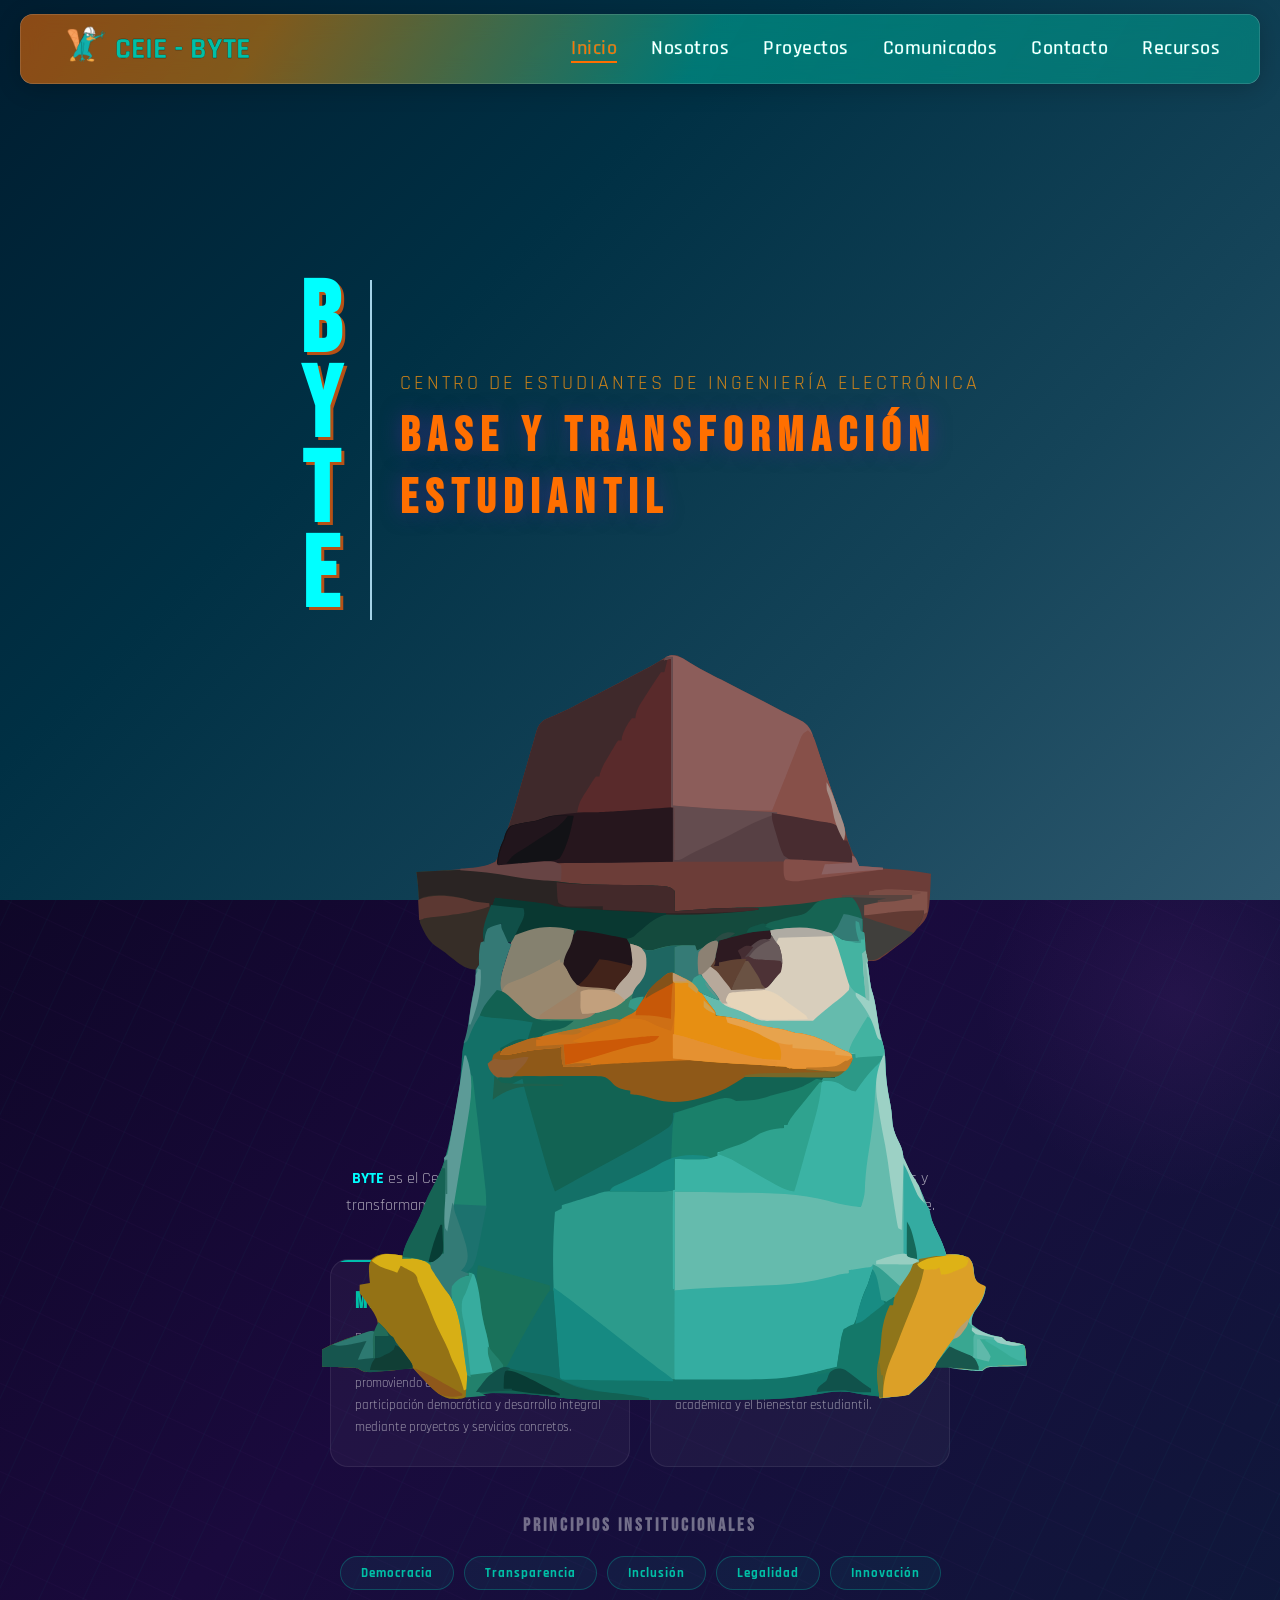
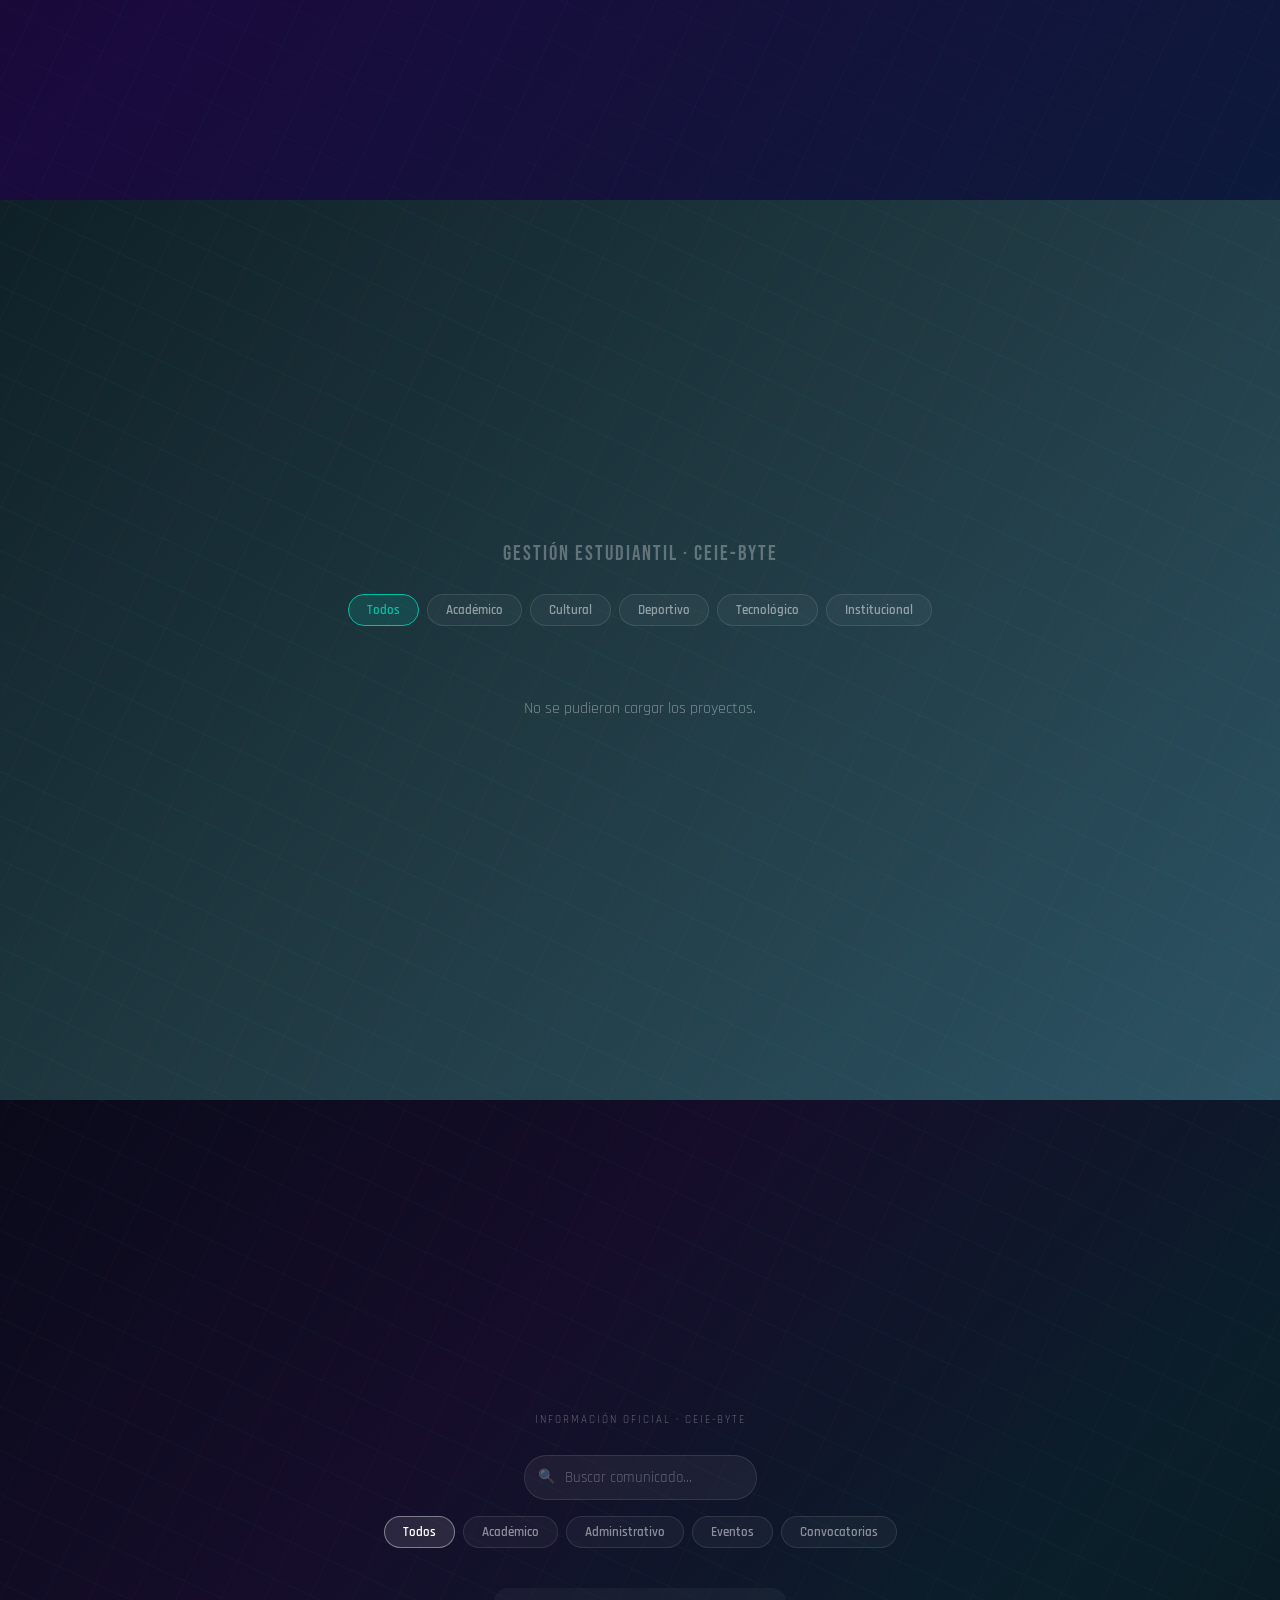
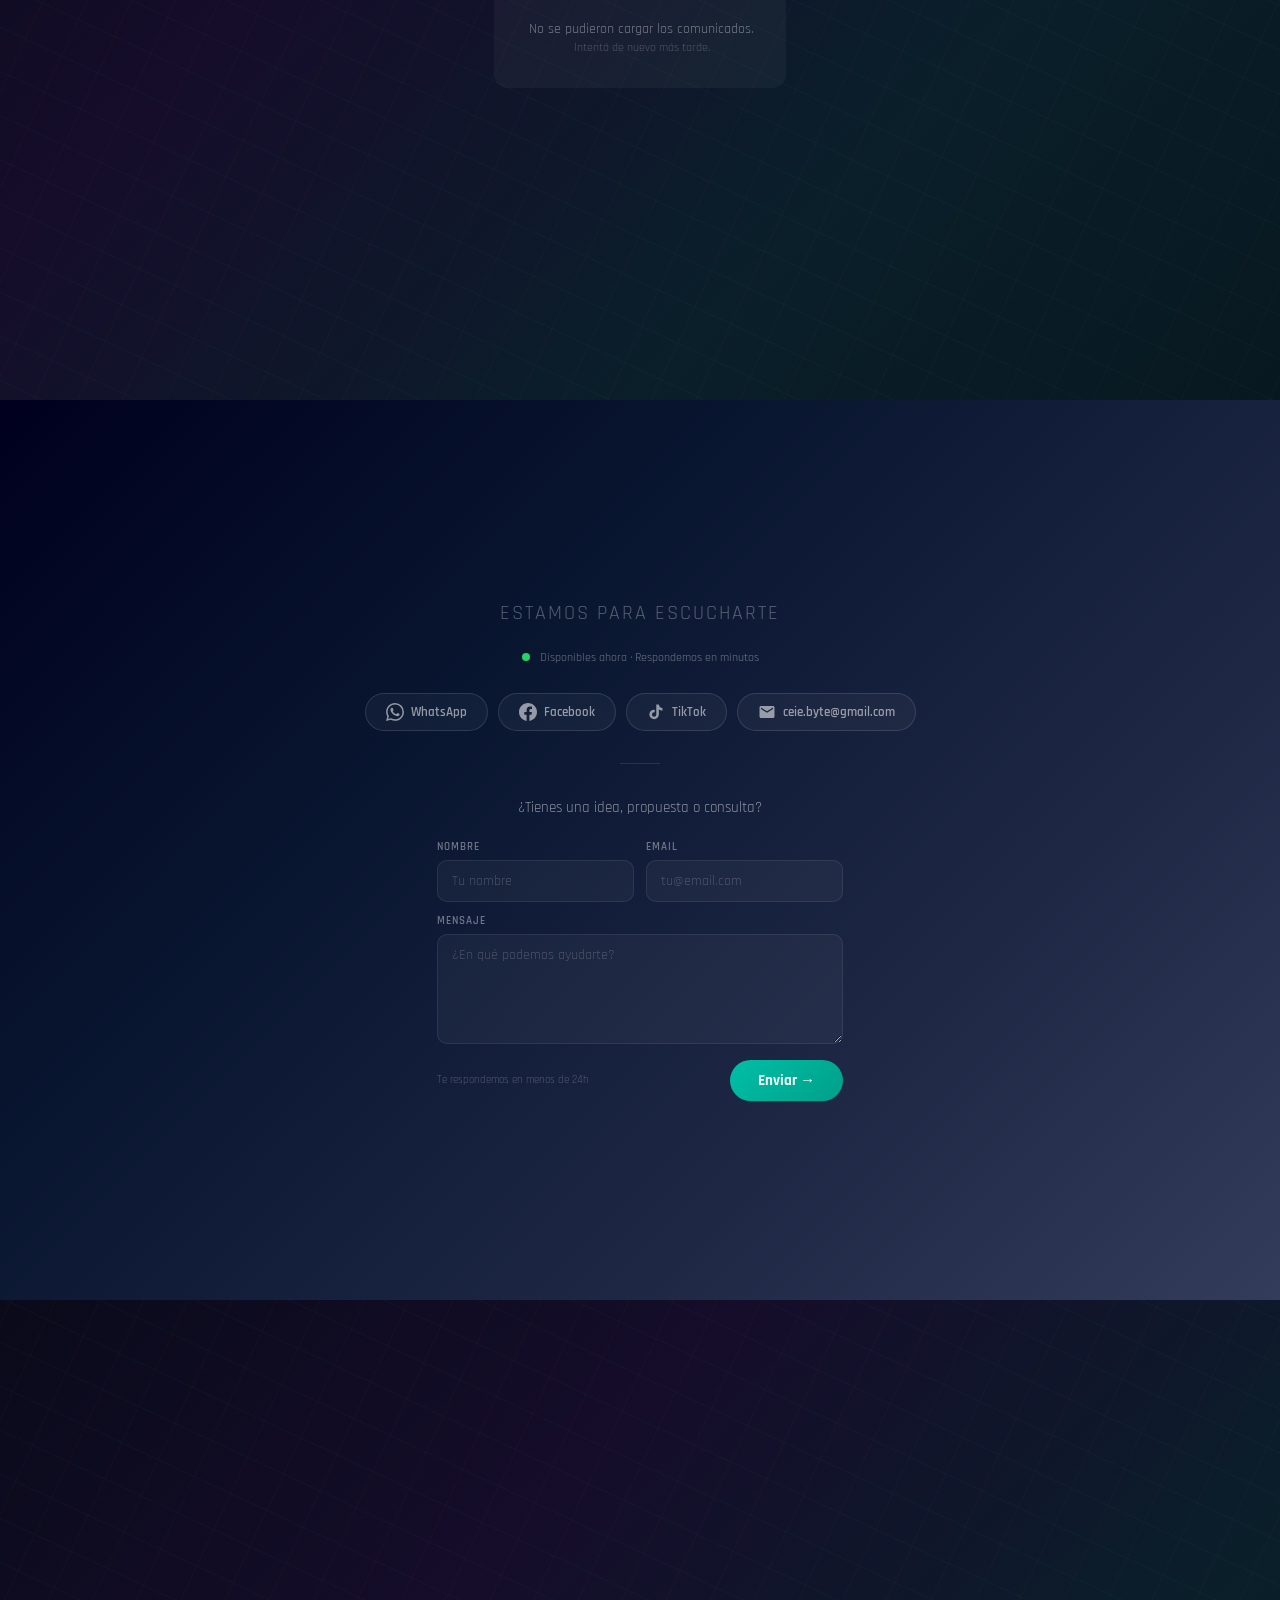
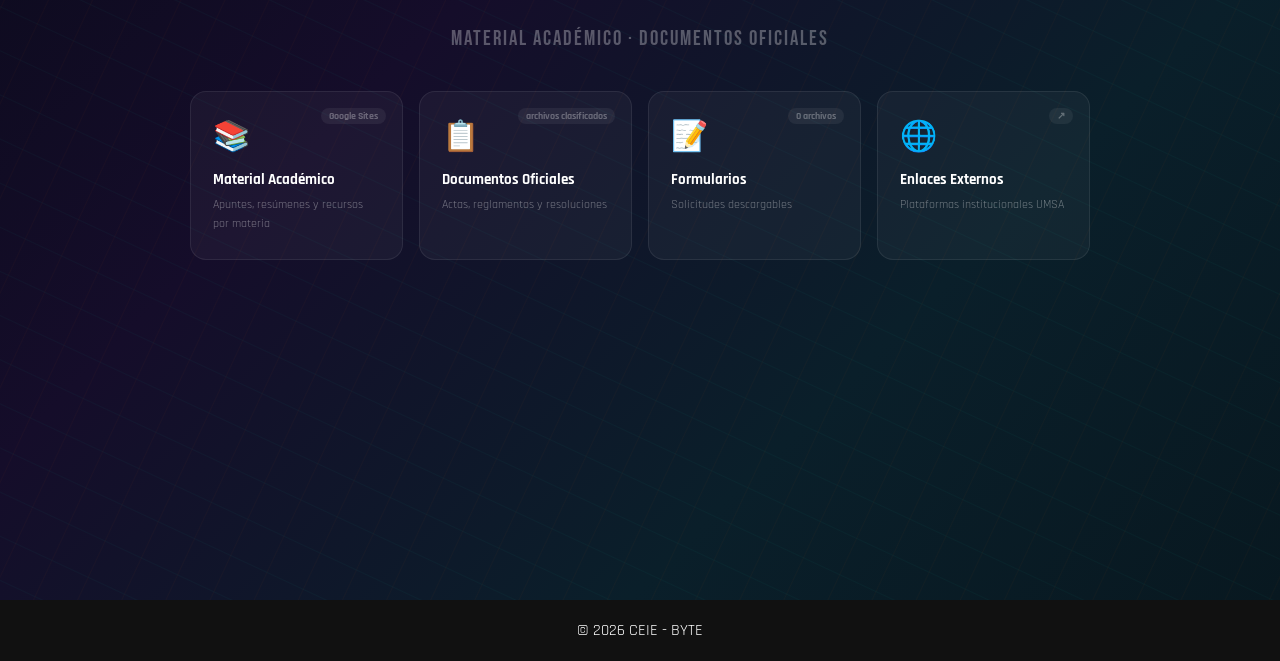
<file: index.html>
<!DOCTYPE html>
<html lang="es">
<head>
  <meta charset="UTF-8">
  <title>CEIE - BYTE</title>
  <meta name="viewport" content="width=device-width, initial-scale=1.0, user-scalable=yes">

  <!-- Favicon -->
  <link rel="icon" href="img/ESCUDO_BYTE.png" type="image/png">
  <link rel="apple-touch-icon" href="img/alerta.png">

  <!-- SEO -->
  <meta name="description" content="CEIE-BYTE — Centro de Estudiantes de Ingeniería Electrónica. Representamos, articulamos y transformamos la experiencia universitaria.">
  <meta name="theme-color" content="#00bfa6">

  <!-- Open Graph (WhatsApp, Facebook, LinkedIn) -->
  <meta property="og:title" content="CEIE - BYTE">
  <meta property="og:description" content="Centro de Estudiantes de Ingeniería Electrónica — Base y Transformación Estudiantil.">
  <meta property="og:image" content="https://luisrafaelo.github.io/CEIE-BYTE/img/alerta.png">
  <meta property="og:url" content="https://luisrafaelo.github.io/CEIE-BYTE/">
  <meta property="og:type" content="website">

  <!-- Twitter/X -->
  <meta name="twitter:card" content="summary">
  <meta name="twitter:title" content="CEIE - BYTE">
  <meta name="twitter:description" content="Centro de Estudiantes de Ingeniería Electrónica — Base y Transformación Estudiantil.">
  <meta name="twitter:image" content="https://luisrafaelo.github.io/CEIE-BYTE/img/alerta.png">

  <!-- Google Fonts -->
  <link href="https://fonts.googleapis.com/css2?family=Orbitron:wght@500;700&family=Rajdhani:wght@400;500;600;700&family=Poiret+One&family=Cinzel:wght@400;700;900&family=Cormorant:wght@400;700&family=Bebas+Neue&display=swap" rel="stylesheet">
  <link rel="stylesheet" href="styles.css">

  <script>
    if (history.scrollRestoration) {
      history.scrollRestoration = "manual";
    }
  </script>
</head>

<body>
<header>
  <div class="logo">
    <div class="logo-img">
      <img src="img/alerta.png" alt="Logo CEIE-BYTE">
    </div>
    CEIE - BYTE
  </div>

  <button class="ham-btn" id="hamBtn" aria-label="Menú">☰</button>

  <nav id="mainNav">
    <a href="#inicio">Inicio</a>
    <a href="#nosotros">Nosotros</a>
    <a href="#proyectos">Proyectos</a>
    <a href="#comunicados">Comunicados</a>
    <a href="#contacto">Contacto</a>
    <a href="#recursos">Recursos</a>
  </nav>
</header>

<div id="avisoBar" class="aviso-bar" style="display:none;">
  <span class="aviso-icon">⚡</span>
  <span class="aviso-mensaje" id="avisoMensaje"></span>
  <a class="aviso-link" id="avisoLink" href="#" target="_blank" rel="noopener">Ver más →</a>
  <button class="aviso-close" onclick="cerrarAviso()">✕</button>
</div>

<section id="inicio" class="hero">
  <div class="hero-layout">

    <div class="byte-vertical">
      <span>B</span>
      <span>Y</span>
      <span>T</span>
      <span>E</span>
    </div>

    <div class="hero-content">
      <p class="hero-sub">Centro de Estudiantes de Ingeniería Electrónica</p>
      <h1>BASE Y TRANSFORMACIÓN</h1>
      <h1>ESTUDIANTIL</h1>

    </div>

  </div>
</section>

<section id="nosotros" class="section nosotros-section">

  <p class="nosotros-intro">
    <strong>BYTE</strong> es el Centro de Estudiantes de Ingeniería Electrónica.
    Representamos, articulamos y transformamos la experiencia universitaria
    con liderazgo, innovación y gestión transparente.
  </p>

  <div class="mv-container">

    <div class="mv-card">
      <h3>Misión</h3>
      <p>
        Defender y representar los intereses académicos e institucionales del
        estudiantado, promoviendo excelencia formativa, participación democrática
        y desarrollo integral mediante proyectos y servicios concretos.
      </p>
    </div>

    <div class="mv-card">
      <h3>Visión</h3>
      <p>
        Ser una organización estudiantil referente por su liderazgo,
        innovación y capacidad de incidencia en la mejora continua
        de la calidad académica y el bienestar estudiantil.
      </p>
    </div>

  </div>

  <h3 class="valores-title">PRINCIPIOS INSTITUCIONALES</h3>

  <div class="valores-grid">
    <div class="valor-item">Democracia</div>
    <div class="valor-item">Transparencia</div>
    <div class="valor-item">Inclusión</div>
    <div class="valor-item">Legalidad</div>
    <div class="valor-item">Innovación</div>
  </div>

</section>

<section id="proyectos" class="section proyectos">
  <p class="sec-sub">Gestión estudiantil · CEIE-BYTE</p>

  <!-- Filtros -->
  <div class="proy-filtros" id="proyFiltros">
    <button class="proy-filtro on" data-f="todos">Todos</button>
    <button class="proy-filtro" data-f="academico">Académico</button>
    <button class="proy-filtro" data-f="cultural">Cultural</button>
    <button class="proy-filtro" data-f="deportivo">Deportivo</button>
    <button class="proy-filtro" data-f="tecnologico">Tecnológico</button>
    <button class="proy-filtro" data-f="institucional">Institucional</button>
  </div>

  <!-- Contenedor SPA -->
  <div id="proyectosContainer"></div>

</section>

<section id="comunicados" class="section comunicados">
  <p class="sec-sub">Información oficial · CEIE-BYTE</p>

  <!-- Buscador -->
  <div class="buscador-wrap">
    <span class="search-icon">🔍</span>
    <input class="buscador" id="buscador" placeholder="Buscar comunicado...">
  </div>

  <!-- Filtros -->
  <div class="filtros">
    <button class="filtro-btn on" data-f="todos">Todos</button>
    <button class="filtro-btn" data-f="academico">Académico</button>
    <button class="filtro-btn" data-f="administrativo">Administrativo</button>
    <button class="filtro-btn" data-f="eventos">Eventos</button>
    <button class="filtro-btn" data-f="convocatorias">Convocatorias</button>
  </div>

  <div class="contador" id="contador"></div>
  <div class="cards-lista" id="lista"></div>

    <!-- Más cards con data-tag="academico|administrativo|eventos|convocatorias" -->

  </div>
  <div class="empty" id="empty">No se encontraron comunicados 🔍</div>
</section>

<section id="contacto" class="section contacto">
  <p class="sec-sub">Estamos para escucharte</p>

  <!-- Estado disponible (se actualiza con JS) -->
  <div class="estado">
    <div class="estado-dot" id="estadoDot"></div>
    <span class="estado-txt" id="estadoTxt"></span>
  </div>

  <!-- Redes sociales -->
<div class="redes">

  <div class="whatsapp-wrap">
  <button class="red-btn whatsapp" onclick="toggleWhatsapp()">
    <svg width="18" height="18" viewBox="0 0 24 24" fill="currentColor"><path d="M17.472 14.382c-.297-.149-1.758-.867-2.03-.967-.273-.099-.471-.148-.67.15-.197.297-.767.966-.94 1.164-.173.199-.347.223-.644.075-.297-.15-1.255-.463-2.39-1.475-.883-.788-1.48-1.761-1.653-2.059-.173-.297-.018-.458.13-.606.134-.133.298-.347.446-.52.149-.174.198-.298.298-.497.099-.198.05-.371-.025-.52-.075-.149-.669-1.612-.916-2.207-.242-.579-.487-.5-.669-.51-.173-.008-.371-.01-.57-.01-.198 0-.52.074-.792.372-.272.297-1.04 1.016-1.04 2.479 0 1.462 1.065 2.875 1.213 3.074.149.198 2.096 3.2 5.077 4.487.709.306 1.262.489 1.694.625.712.227 1.36.195 1.871.118.571-.085 1.758-.719 2.006-1.413.248-.694.248-1.289.173-1.413-.074-.124-.272-.198-.57-.347m-5.421 7.403h-.004a9.87 9.87 0 01-5.031-1.378l-.361-.214-3.741.982.998-3.648-.235-.374a9.86 9.86 0 01-1.51-5.26c.001-5.45 4.436-9.884 9.888-9.884 2.64 0 5.122 1.03 6.988 2.898a9.825 9.825 0 012.893 6.994c-.003 5.45-4.437 9.884-9.885 9.884m8.413-18.297A11.815 11.815 0 0012.05 0C5.495 0 .16 5.335.157 11.892c0 2.096.547 4.142 1.588 5.945L.057 24l6.305-1.654a11.882 11.882 0 005.683 1.448h.005c6.554 0 11.89-5.335 11.893-11.893a11.821 11.821 0 00-3.48-8.413z"/></svg>
    WhatsApp
  </button>

  <div class="whatsapp-dropdown" id="whatsappDropdown">

<div class="wa-item has-sub">
  <span>Secretaría Ejecutiva <span class="wa-arrow">›</span></span>
  <div class="wa-submenu">
    <a href="https://wa.me/59173075865?text=Hola CEIE-BYTE!" target="_blank" rel="noopener noreferrer">Hasan</a>
    <a href="https://wa.me/59163269231?text=Hola CEIE-BYTE!" target="_blank" rel="noopener noreferrer">Alejandro</a>
  </div>
</div>

<div class="wa-item has-sub">
  <span>Consejo Facultativo <span class="wa-arrow">›</span></span>
  <div class="wa-submenu">
    <a href="https://wa.me/59173723058?text=Hola CEIE-BYTE!" target="_blank" rel="noopener noreferrer">Carla</a>
    <a href="https://wa.me/59179521088?text=Hola CEIE-BYTE!" target="_blank" rel="noopener noreferrer">Rafael</a>
  </div>
</div>

<div class="wa-item has-sub">
  <span>Consejo de Carrera <span class="wa-arrow">›</span></span>
  <div class="wa-submenu">
    <a href="https://wa.me/59174046149?text=Hola CEIE-BYTE!" target="_blank" rel="noopener noreferrer">Mariela</a>
    <a href="https://wa.me/59169810652?text=Hola CEIE-BYTE!" target="_blank" rel="noopener noreferrer">Itamar</a>
  </div>
</div>

  </div>
</div>
<a class="red-btn facebook" href="https://www.facebook.com/profile.php?id=61583890154308" target="_blank" rel="noopener noreferrer">
  <svg width="18" height="18" viewBox="0 0 24 24" fill="currentColor">
    <path d="M24 12.073c0-6.627-5.373-12-12-12s-12 5.373-12 12c0 5.99 4.388 10.954 10.125 11.854v-8.385H7.078v-3.47h3.047V9.43c0-3.007 1.792-4.669 4.533-4.669 1.312 0 2.686.235 2.686.235v2.953H15.83c-1.491 0-1.956.925-1.956 1.874v2.25h3.328l-.532 3.47h-2.796v8.385C19.612 23.027 24 18.062 24 12.073z"/>
  </svg>
  Facebook
</a>
<a class="red-btn tiktok" href="https://www.tiktok.com/@byte_etn" target="_blank" rel="noopener noreferrer">
  <svg width="18" height="18" viewBox="0 0 24 24" fill="currentColor">
    <path d="M19.59 6.69a4.83 4.83 0 01-3.77-4.25V2h-3.45v13.67a2.89 2.89 0 01-2.88 2.5 2.89 2.89 0 01-2.89-2.89 2.89 2.89 0 012.89-2.89c.28 0 .54.04.79.1V9.01a6.33 6.33 0 00-.79-.05 6.34 6.34 0 00-6.34 6.34 6.34 6.34 0 006.34 6.34 6.34 6.34 0 006.33-6.34V8.69a8.18 8.18 0 004.78 1.52V6.76a4.85 4.85 0 01-1.01-.07z"/>
  </svg>
  TikTok
</a>
  <a class="red-btn email" href="https://mail.google.com/mail/u/4/#inbox">
    <svg width="18" height="18" viewBox="0 0 24 24" fill="currentColor"><path d="M20 4H4c-1.1 0-2 .9-2 2v12c0 1.1.9 2 2 2h16c1.1 0 2-.9 2-2V6c0-1.1-.9-2-2-2zm0 4l-8 5-8-5V6l8 5 8-5v2z"/></svg>
    ceie.byte@gmail.com
  </a>
</div>
  <div class="divider"></div>

  <!-- Formulario -->
  <div class="form-wrap">
    <div id="formArea">
      <p class="form-intro">¿Tienes una idea, propuesta o consulta?<br></p>
      <div class="form-row">
        <div class="form-group">
          <label class="form-label">Nombre</label>
          <input class="form-input" placeholder="Tu nombre" id="fNombre">
        </div>
        <div class="form-group">
          <label class="form-label">Email</label>
          <input class="form-input" type="email" placeholder="tu@email.com" id="fEmail">
        </div>
      </div>
      <div class="form-group">
        <label class="form-label">Mensaje</label>
        <textarea class="form-textarea" placeholder="¿En qué podemos ayudarte?" id="fMensaje"></textarea>
      </div>
      <div class="form-footer">
        <span class="form-note">Te respondemos en menos de 24h</span>
        <button class="submit-btn" onclick="enviar()">Enviar →</button>
      </div>
    </div>
    <div class="form-success" id="formSuccess">
      <div class="check">✅</div>
      <p>¡Mensaje enviado! Te respondemos pronto.</p>
    </div>
  </div>
</section>

<section id="recursos" class="section recursos">
  <p class="sec-sub">Material académico · Documentos oficiales</p>

  <div class="recursos-grid">

    <a class="rec-card material" href="https://sites.google.com/view/byte-etn/inicio/" target="_blank" rel="noopener noreferrer">
      <span class="rec-count">Google Sites</span>
      <span class="rec-icon">📚</span>
      <div class="rec-name">Material Académico</div>
      <div class="rec-desc">Apuntes, resúmenes y recursos por materia</div>
    </a>

    <a class="rec-card documentos" href="https://drive.google.com/drive/folders/1Kfk3_6axCxlPfTsl-pSoNhYMB1xC2EA7?usp=drive_link" target="_blank" rel="noopener noreferrer">
      <span class="rec-count">archivos clasificados</span>
      <span class="rec-icon">📋</span>
      <div class="rec-name">Documentos Oficiales</div>
      <div class="rec-desc">Actas, reglamentos y resoluciones</div>
    </a>

    <a class="rec-card formularios" href="https://drive.google.com/drive/folders/1kMTaYw1Mpd1wBgQm6Kt2LmTQEwRUV32j?usp=sharing" target="_blank" rel="noopener noreferrer">
      <span class="rec-count">0 archivos</span>
      <span class="rec-icon">📝</span>
      <div class="rec-name">Formularios</div>
      <div class="rec-desc">Solicitudes descargables</div>
    </a>

<div class="rec-card externo" id="cardExterno" onclick="toggleExterno()">
  <span class="rec-count" id="externoArrow">↗</span>
  <span class="rec-icon">🌐</span>
  <div class="rec-name">Enlaces Externos</div>
  <div class="rec-desc">Plataformas institucionales UMSA</div>
</div>
  </div>
  <!-- Dropdown — va justo después de la card, fuera del grid -->
<div class="externo-dropdown" id="externoDropdown">
  <div class="externo-grupo">
    <div class="externo-grupo-title">🏛 Institucional</div>
    <a href="https://www.umsa.bo" target="_blank" rel="noopener noreferrer">
      <span>Portal UMSA</span><span class="ext-arrow">↗</span>
    </a>
    <a href="https://miing.umsa.edu.bo/" target="_blank" rel="noopener noreferrer">
      <span>Facultad de Ingeniería</span><span class="ext-arrow">↗</span>
    </a>
  </div>

  <div class="externo-grupo">
    <div class="externo-grupo-title">📊 Académico</div>
    <a href="https://siiga.umsa.edu.bo/academico/" target="_blank" rel="noopener noreferrer">
      <span>SIIGA NOTAS — Ver notas</span><span class="ext-arrow">↗</span>
    </a>
    <a href="https://inscripciones.umsa.edu.bo/" target="_blank" rel="noopener noreferrer">
      <span>SIIGA INSCRIPCIONES — Inscripción</span><span class="ext-arrow">↗</span>
    </a>
    <a href="https://matriculacion.umsa.bo/matriculacion/authentication/login" target="_blank" rel="noopener noreferrer">
      <span>Matriculación UMSA</span><span class="ext-arrow">↗</span>
    </a>
  </div>

</div>
</section>

<footer>
    <p>© 2026 CEIE - BYTE</p>
</footer>

<div class="perry-peek" id="perry">
      <img src="img/peripol.svg" alt="Perry">
    </div>
    <div id="perryBurbuja" class="perry-burbuja"></div>
    <div id="modalOverlay"></div>

    <script src="script.js"></script>
    <script src="comunicados.js"></script>
    <script src="proyectos.js"></script>
    <script src="perry.js"></script>
</body>
</html>
</file>
<file: styles.css>
/* ========== 0. RESET Y VARIABLES GLOBALES ---- */
* {
    margin: 0;
    padding: 0;
    box-sizing: border-box;
}
:root {
    --turquesa: #00bfa6;
    --naranja: #ff6f00;
    --oscuro: #222;
    --claro: #f5f7fa;
}
  /* Botón hamburguesa */
.ham-btn {
  display: none;
  background: none;
  border: none;
  color: white;
  font-size: 22px;
  cursor: pointer;
  padding: 4px;
}
/* ========== 1. CONFIGURACIÓN BASE (HTML, BODY) ---- */
html {
  scroll-snap-type: y mandatory;
  scroll-behavior: smooth;
}

body {
    font-family: 'Rajdhani', sans-serif;
    scroll-behavior: smooth;
    background-color: var(--claro);
    color: var(--oscuro);
}

/* ========== 2. TIPOGRAFÍA ---- */
h1, h2, h3 {
    font-weight: 700;
    letter-spacing: 1px;
}

p {
    font-weight: 400;
}

/* ========== 3. HEADER (MENÚ FIJO) ---- */
header {
  position: fixed;
  top: 14px;
  left: 20px;
  right: 20px;
  width: auto;
  height: 70px;
  border-radius: 13px;
  background: linear-gradient(
    120deg,
    rgba(255,111,0,0.55) 0%,
    rgba(255,143,0,0.50) 20%,
    rgba(0,191,166,0.50) 55%,
    rgba(0,158,142,0.55) 100%
  );
  backdrop-filter: blur(12px);
  -webkit-backdrop-filter: blur(12px);
  display: flex;
  justify-content: space-between;
  align-items: center;
  padding: 0 40px;
  box-shadow: 0 4px 24px rgba(0,0,0,0.2),
    inset 0 0 0 0.5px rgba(255,255,255,0.25);
  z-index: 1000;
  transition: background 0.9s ease, backdrop-filter 0.9s ease, box-shadow 0.9s ease;
}

header.scrolled {
  background: transparent;
  backdrop-filter: none;
  -webkit-backdrop-filter: none;
  box-shadow: none;
}

/* ========== 4. ANIMACIONES ---- */
/*#region*/
@keyframes fadeIn {
  from { opacity: 0; }
  to   { opacity: 1; }
}
@keyframes slideFromRight {
  from { opacity: 0; transform: translateX(30px); }
  to   { opacity: 1; transform: translateX(0); }
}
@keyframes pulseGlow {
    0% {
        text-shadow: 0 0 0px var(--naranja);
    }
    50% {
        text-shadow: 0 0 15px var(--naranja);
    }
    100% {
        text-shadow: 0 0 0px var(--naranja);
    }
}
@keyframes floatLogo {
    0%   { transform: translateY(0); }
    50%  { transform: translateY(-4px); }
    100% { transform: translateY(0); }
}
@keyframes logoSlide {
    0% {
        transform: translateX(-60px);
        opacity: 0;
    }
    100% {
        transform: translateX(0);
        opacity: 1;
    }
}

/*#endregion*/
/*TODO: ========== 5. LOGO ---- */
.logo {
    animation: fadeIn 0.6s ease 0.2s both, pulseGlow 2s ease-in-out 0.8s infinite; 
    display: flex;
    align-items: center;
    gap: 5px;
    font-weight: 800;
    font-size: 30px;
    color: var(--turquesa);
    -webkit-text-stroke: 0.3px rgba(0,0,0,0.6);
}

.logo img {
    width: 50px;
    height: 50px;
    object-fit: contain;
    animation: logoSlide 1s ease-out forwards;
    opacity: 1;
}
.logo-img {
    animation: floatLogo 3s ease-in-out infinite 1s;
}

/* ========== 6. NAVEGACIÓN (MENÚ LINKS) ---- */
nav a {
    animation: slideFromRight 0.4s ease both;
    display: inline-block;
    margin-left: 30px;
    text-decoration: none;
    color: white;
    font-weight: 600;
    font-size: 20px;  
    letter-spacing: 0.5px;
    transition: transform 0.3s ease, color 0.3s ease;
    -webkit-text-stroke: 0.25px var(--turquesa);
}
nav a:nth-child(1) { animation-delay: 0.5s; }
nav a:nth-child(2) { animation-delay: 0.6s; }
nav a:nth-child(3) { animation-delay: 0.7s; }
nav a:nth-child(4) { animation-delay: 0.8s; }
nav a:nth-child(5) { animation-delay: 0.9s; }
nav a:nth-child(6) { animation-delay: 1.0s; }
nav a::after {
  content: "";
  display: block;
  height: 2px;
  width: 0;
  background: var(--naranja);
  transition: width 0.3s ease;
}
nav a:hover {
    color: var(--naranja);
    transform: scale(1.2) translateY(-3px);
}

nav a:hover::after {
    width: 100%;
}

nav a.active {
    color: var(--naranja);
}

nav a.active::after {
    width: 100%;
}

/* ========== 7. PERRY PEEK (MASCOTA FLOTANTE) ---- */
.perry-peek {
  position: fixed;
  bottom: -500px;   /* ← ajusta para mostrar solo el sombrero */
  right: 250px;    /* ← ajusta posición horizontal */
  height: 750px;    /* ← controla el tamaño con height */
  width: auto;      /* ← deja que el ancho se calcule solo */
  z-index: 100;
  cursor: grab;  
  transition: height 0.3s ease, bottom 0.3s ease, opacity 0.5s ease;

}
.perry-peek:active {
  cursor: grabbing;
}
.perry-peek img {
  height: 100%;
  width: auto;
  display: block;
}

@keyframes perryPeek {
  from { bottom: -1200px; }
  to   { bottom: -500px; }
}
/* ── PERRY BURBUJA ── */
.perry-burbuja {
  position: fixed;
  background: linear-gradient(135deg, rgba(0,191,166,0.15), rgba(255,111,0,0.1));
  backdrop-filter: blur(12px);
  -webkit-backdrop-filter: blur(12px);
  border: 1px solid rgba(0,191,166,0.4);
  color: #fff;
  padding: 14px 18px;
  border-radius: 18px 18px 4px 18px;
  font-family: 'Rajdhani', sans-serif;
  font-size: 15px;
  font-weight: 700;
  max-width: 240px;
  box-shadow: 0 4px 24px rgba(0,191,166,0.2),
              inset 0 0 0 0.5px rgba(255,255,255,0.1);
  opacity: 0;
  transform: scale(0.8) translateY(10px);
  transition: opacity 0.3s ease, transform 0.3s ease;
  pointer-events: none;
  z-index: 99;
  line-height: 1.5;
}
.perry-burbuja.visible {
  opacity: 1;
  transform: scale(1) translateY(0);
  pointer-events: auto;
}
.perry-burbuja a {
  color: var(--turquesa);
  text-decoration: none;
  display: block;
}
.perry-burbuja a:hover {
  color: #00ffff;
  text-decoration: underline;
}
.perry-burbuja::after {
  content: "";
  position: absolute;
  bottom: -8px;
  right: 16px;
  width: 0;
  height: 0;
  border-left: 8px solid transparent;
  border-right: 0px solid transparent;
  border-top: 8px solid rgba(0,191,166,0.4);
}
@media (max-width: 768px) {
  .perry-burbuja {
    bottom: 120px;
    right: 10px;
    max-width: 180px;
    font-size: 13px;
  }
}
/* ── AVISO BAR ── */
.aviso-bar {
  position: fixed;
  top: 94px;
  right: 20px;
  z-index: 999;
  background: linear-gradient(
    120deg,
    rgba(255,111,0,0.2) 0%,
    rgba(0,191,166,0.2) 100%
  );
  backdrop-filter: blur(12px);
  -webkit-backdrop-filter: blur(12px);
  border: 1px solid rgba(0,191,166,0.3);
  border-radius: 10px;
  padding: 10px 18px;
  display: flex;
  align-items: center;
  gap: 10px;
  font-family: 'Rajdhani', sans-serif;
  font-size: 14px;
  font-weight: 600;
  color: rgba(255,255,255,0.85);
  box-shadow: 0 4px 20px rgba(0,0,0,0.2);
  animation: slideDown 0.4s ease forwards;
  max-width: calc(100vw - 40px);
  width: fit-content;
  transition: all 0.4s ease;
}
.aviso-bar.minimized {
  padding: 8px 12px;
  border-radius: 30px;
  gap: 6px;
}
.aviso-bar.minimized .aviso-mensaje,
.aviso-bar.minimized .aviso-link,
.aviso-bar.minimized .aviso-close {
  display: none;
}
.aviso-bar.minimized .aviso-icon {
  font-size: 18px;
  cursor: pointer;
}
@keyframes slideDown {
  from { opacity: 0; transform: translateX(-20px); }
  to   { opacity: 1; transform: translateX(0); }
}
.aviso-icon {
  font-size: 16px;
  flex-shrink: 0;
}
.aviso-mensaje {
  white-space: nowrap;
  overflow: hidden;
  text-overflow: ellipsis;
  white-space: nowrap;
}
.aviso-link {
  color: var(--turquesa);
  text-decoration: none;
  font-weight: 700;
  white-space: nowrap;
  flex-shrink: 0;
  transition: color 0.2s;
}
.aviso-link:hover { color: #00ffff; }
.aviso-close {
  background: none;
  border: none;
  color: rgba(255,255,255,0.4);
  font-size: 14px;
  cursor: pointer;
  padding: 0 4px;
  flex-shrink: 0;
  transition: color 0.2s;
}
.aviso-close:hover { color: #fff; }

@media (max-width: 768px) {
  .aviso-bar {
    top: 76px;
    left: 10px;
    font-size: 13px;
    padding: 8px 12px;
  }
}
/* ========== 8. HERO (PANTALLA DE INICIO) ---- */
.hero {
  scroll-snap-align: start;
  min-height: 100vh;
  background: linear-gradient(
    135deg,
    #001d30 0%,
    #003044 35%,
    #154459 70%,
    #2e596f 100%
  );   
  display: flex;
  text-align: left;
  align-items: center;
  justify-content: center;
}

.hero-layout {
  display: flex;
  align-items: center;
  gap: 28px;
}

/* ========== 8.1 BYTE VERTICAL ---- */
.byte-vertical {
  display: flex;
  flex-direction: column;
  align-items: center;
  gap: 0px;
  padding-right: 30px;
  border-right: 2px solid rgb(165, 210, 231);
}
.byte-vertical span {
  font-family: 'Bebas Neue', sans-serif;
  font-size: 100px;
  font-weight: 900;
  line-height: 0.85;
  color: #00ffff;
  text-shadow: 3px 3px 0px rgba(235, 91, 8, 0.774);
  animation: glowPulse 2s ease-in-out infinite;
  transition: transform 0.3s ease;
}
.byte-vertical span:nth-child(2) { animation-delay: 0.2s; }
.byte-vertical span:nth-child(3) { animation-delay: 0.4s; }
.byte-vertical span:nth-child(4) { animation-delay: 0.6s; }
.byte-vertical span:hover {
  transform: scale(1.1);
  color: #ff6f00;
}

/* ========== 8.2 TEXTOS DEL HERO ---- */
.hero h1 {
  font-family: 'Bebas Neue', sans-serif;
  font-size: 48px;
  letter-spacing: 8px;
  color: #ff6f00;
  text-shadow: 0 0 20px rgba(81,40,153,0.5);
  margin: 5px 0;
}

.hero-sub {
  font-size: 20px;
  letter-spacing: 3px;
  text-transform: uppercase;
  color: rgba(255,255,255,0.4);
  margin-bottom: 12px;
}
.hero p {
  color: rgba(255, 150, 13, 0.781);
  text-shadow: none;
  text-align: left;
  margin-top: 2px;
}

/** ========== 9. SECCIONES GENERALES (NOSOTROS, PROYECTOS, ETC) ---- */
.section {
  scroll-snap-align: start;
  min-height: 100vh;
  display: flex;
  flex-direction: column;
  justify-content: center;
  align-items: center;
}
/* ============================= */
/* NOSOTROS SECTION */
/* ============================= */

.nosotros-section {
  background: linear-gradient(135deg, #0f0728 0%, #1a0a3d 40%, #0d1a3a 100%);
  color: white;
  position: relative;
  overflow: hidden;
  padding-top: 55px;
}
.nosotros-section::before {
  content: "";
  position: absolute; width: 200%; height: 200%;
  background-image:
    linear-gradient(rgba(138,57,176,0.04) 1px, transparent 1px),
    linear-gradient(90deg, rgba(0,191,166,0.04) 1px, transparent 1px);
  background-size: 40px 40px;
  transform: rotate(25deg);
  top: -50%; left: -50%;
  pointer-events: none;
}
/* Orbs de luz */
.nosotros-section::after {
  content: "";
  position: absolute;
  width: 400px; height: 400px;
  background: radial-gradient(circle, rgba(138,57,176,0.12) 0%, transparent 70%);
  top: -100px; right: -100px;
  pointer-events: none;
  border-radius: 50%;
}
.nosotros-intro {
  max-width: 640px;
  margin: 0 auto 40px;
  font-size: 16px; line-height: 1.7;
  color: rgba(255,255,255,0.6);
  text-align: center;
  position: relative; z-index: 1;
}
.nosotros-intro strong { color: #00ffff; }
.mv-container {
  display: flex; gap: 20px;
  justify-content: center;
  flex-wrap: wrap;
  margin-bottom: 48px;
  position: relative; z-index: 1;
}

.mv-card {
  background: rgba(255,255,255,0.04);
  border: 1px solid rgba(255,255,255,0.08);
  border-radius: 18px; padding: 28px 24px;
  width: 300px; position: relative;
  overflow: hidden;
  transition: all 0.3s ease;
}
.mv-card::before {
  content: ""; position: absolute;
  top: 0; left: 0; right: 0; height: 2px;
}
.mv-card:nth-child(1)::before { background: linear-gradient(90deg, var(--turquesa), #00a8ff); }
.mv-card:nth-child(2)::before { background: linear-gradient(90deg, var(--naranja), #ff0080); }
.mv-card:hover { transform: translateY(-6px); border-color: rgba(255,255,255,0.15); }
.mv-card:nth-child(1):hover { box-shadow: 0 12px 40px rgba(0,191,166,0.15); }
.mv-card:nth-child(2):hover { box-shadow: 0 12px 40px rgba(255,111,0,0.15); }
.mv-card h3 {
  font-family: 'Bebas Neue', sans-serif;
  font-size: 22px; letter-spacing: 2px;
  margin-bottom: 12px;
}
.mv-card:nth-child(1) h3 { color: var(--turquesa); }
.mv-card:nth-child(2) h3 { color: var(--naranja); }
.mv-card p { font-size: 13px; color: rgba(255,255,255,0.55); line-height: 1.7; }
.valores-title {
  font-family: 'Bebas Neue', sans-serif;
  font-size: 18px; letter-spacing: 3px;
  color: rgba(255,255,255,0.4);
  text-align: center; margin-bottom: 20px;
  position: relative; z-index: 1;
}
.valores-grid {
  display: flex; flex-wrap: wrap;
  justify-content: center; gap: 10px;
  position: relative; z-index: 1;
}
.valor-item {
  padding: 8px 20px; border-radius: 30px;
  font-size: 13px; font-weight: 700;
  letter-spacing: 1px;
  border: 1px solid rgba(0,191,166,0.3);
  color: var(--turquesa);
  background: rgba(0,191,166,0.07);
  transition: all 0.3s ease;
}
.valor-item:hover {
  background: rgba(0,191,166,0.15);
  border-color: var(--turquesa);
  box-shadow: 0 0 16px rgba(0,191,166,0.3);
  transform: translateY(-3px);
  color: #00ffff;
}

/* =========================
   SECCIÓN PROYECTOS 
========================= */
.proyectos {
    position: relative;
    background: linear-gradient(135deg, #0f2027, #203a43, #2c5364);
    color: white;
    overflow: hidden;
}

/* Líneas tecnológicas sutiles */
.proyectos::before {
  content: "";
  position: absolute;
  width: 200%; height: 200%;
  background-image:
    linear-gradient(rgba(0,255,200,0.04) 1px, transparent 1px),
    linear-gradient(90deg, rgba(255,111,0,0.04) 1px, transparent 1px);
  background-size: 40px 40px;
  transform: rotate(25deg);
  top: -50%; left: -50%;
  pointer-events: none;
}
/* Subtítulo */
.proyectos-sub {
    margin-bottom: 50px;
    opacity: 0.8;
}
/* Cards lado a lado, centradas */
.proyectos-cards {
  display: flex;
  justify-content: center;  /* ← centra las cards */
  gap: 24px;
  flex-wrap: wrap;
  margin-bottom: 32px;
}
.proyecto-card {
  background: rgba(255,255,255,0.05);
  backdrop-filter: blur(8px);
  padding: 28px;
  width: 300px;    /* ← ancho de cada card */
  border-radius: 18px;
  border: 1px solid rgba(0,255,200,0.15);
  transition: transform 0.4s ease, box-shadow 0.4s ease;
}
.proyecto-card:hover {
  transform: translateY(-8px);
  box-shadow: 0 0 25px rgba(0,255,200,0.3);
}
.proyecto-card.dinamico {
  transition: opacity 0.25s ease, transform 0.25s ease,
    box-shadow 0.4s ease;
}
/* Estado */
.status {
    display: inline-block;
    margin: 10px 0 15px 0;
    padding: 5px 12px;
    font-size: 13px;
    border-radius: 20px;
    font-weight: 600;
}

.status-active {
    background: rgba(0, 255, 13, 0.15);
    color: var(--naranja);
    box-shadow: 0 0 10px rgba(0, 255, 0, 0.295);
}
.status-soon {
  background: rgba(150,150,150,0.15);
  color: #9e9e9e;
  box-shadow: 0 0 10px rgba(150,150,150,0.2);
}
/* Barra de progreso */
.progress {
    background: rgba(255,255,255,0.1);
    height: 8px;
    border-radius: 10px;
    margin: 15px 0;
    overflow: hidden;
}

.progress-bar {
    height: 100%;
    background: linear-gradient(90deg, var(--naranja), var(--turquesa));
    border-radius: 10px;
    transition: width 1s ease;
}

/* Botón */
.proyecto-card button {
    background: var(--turquesa);
    border: none;
    padding: 10px 20px;
    border-radius: 25px;
    font-weight: 600;
    cursor: pointer;
    transition: 0.3s ease;
}

.proyecto-card button:hover {
    background: var(--naranja);
    transform: scale(1.05);
}
.proyectos-container {
    max-width: 900px;
    margin: 0 auto;
    display: flex;
    flex-direction: column;
    gap: 32px;
}

.proyectos-tabs {
  display: flex;
  justify-content: center;  /* ← centra los tabs */
  gap: 12px;
  flex-wrap: wrap;
}
.mini-card {
  padding: 10px 22px;
  background: rgba(255,255,255,0.05);
  border-radius: 30px;  /* ← forma pill */
  cursor: pointer;
  font-weight: 600;
  color: rgba(255,255,255,0.6);
  border: 1px solid rgba(255,255,255,0.1);
  transition: all 0.3s ease;
  white-space: nowrap;
}
.mini-card:hover {
  color: #fff;
  border-color: var(--turquesa);
  box-shadow: 0 0 12px rgba(0,191,166,0.3);
  transform: translateY(-3px);
}
.mini-card.active {
  background: rgba(0,191,166,0.15);
  color: var(--turquesa);
  border-color: var(--turquesa);
  box-shadow: 0 0 18px rgba(0,191,166,0.5);
}

/* ========== 10. TARJETAS DE PROYECTOS ---- */
.cards {
    display: flex;
    justify-content: center;
    gap: 30px;
    margin-top: 40px;
    flex-wrap: wrap;
}

.card {
    background: white;
    padding: 30px;
    width: 280px;
    border-radius: 15px;
    box-shadow: 0 8px 20px rgba(0,0,0,0.05);
    transition: 0.3s;
}

.card:hover {
    transform: translateY(-10px);
}
/* ── PROYECTOS SPA ── */
.proyectos .sec-sub {
  font-family: 'Bebas Neue', sans-serif;
  font-size: 21px;
  letter-spacing: 2px;
  color: rgba(255,255,255,0.3);
  text-align: center;
  margin-bottom: 28px;
}

/* Filtros */
.proy-filtros {
  display: flex;
  justify-content: center;
  gap: 8px;
  flex-wrap: wrap;
  margin-bottom: 32px;
}
.proy-filtro {
  padding: 7px 18px;
  border-radius: 20px;
  border: 1px solid rgba(255,255,255,0.1);
  background: rgba(255,255,255,0.04);
  color: rgba(255,255,255,0.5);
  font-family: 'Rajdhani', sans-serif;
  font-size: 13px;
  font-weight: 600;
  cursor: pointer;
  transition: all 0.3s;
}
.proy-filtro:hover {
  color: #fff;
  border-color: rgba(255,255,255,0.3);
}
.proy-filtro.on {
  background: rgba(0,191,166,0.15);
  border-color: var(--turquesa);
  color: var(--turquesa);
}

/* Grid */
.projects-grid {
  display: grid;
  grid-template-columns: repeat(auto-fit, minmax(280px, 1fr));
  gap: 24px;
  max-width: 960px;
  margin: 0 auto;
  padding: 0 20px;
  width: 100%;
}

/* Card */
.proy-card {
  background: rgba(255,255,255,0.04);
  border: 1px solid rgba(255,255,255,0.08);
  border-radius: 18px;
  overflow: hidden;
  cursor: pointer;
  transition: transform 0.3s ease, box-shadow 0.3s ease, border-color 0.3s ease;
  opacity: 0;
}
.proy-card:hover {
  transform: translateY(-8px);
  box-shadow: 0 16px 40px rgba(0,0,0,0.3);
  border-color: rgba(0,191,166,0.3);
}

/* Imagen */
.proy-img {
  width: 100%;
  height: 180px;
  background-size: cover;
  background-position: center 50%;
  background-color: rgba(255,255,255,0.04);
  overflow: hidden;
  transition: background-position 0.3s ease;
  cursor: grab;
  touch-action: pan-x;
}
.proy-img:active { cursor: grabbing; }

.proy-card:hover .proy-img {
  background-position: center top;
}
.proy-img-placeholder {
  display: flex;
  align-items: center;
  justify-content: center;
  background: linear-gradient(135deg, rgba(0,191,166,0.15), rgba(255,111,0,0.1));
}
.proy-img-placeholder span {
  font-family: 'Bebas Neue', sans-serif;
  font-size: 64px;
  color: rgba(255,255,255,0.15);
}

/* Body */
.proy-card-body {
  padding: 20px;
  display: flex;
  flex-direction: column;
  gap: 10px;
}
.proy-card-top {
  display: flex;
  align-items: center;
  gap: 8px;
  flex-wrap: wrap;
}
.proy-titulo {
  font-family: 'Bebas Neue', sans-serif;
  font-size: 22px;
  letter-spacing: 1px;
  color: #fff;
  line-height: 1.2;
}
.proy-desc {
  font-size: 13px;
  color: rgba(255,255,255,0.5);
  line-height: 1.6;
}
.proy-categoria {
  font-size: 11px;
  color: rgba(255,255,255,0.3);
  text-transform: uppercase;
  letter-spacing: 1px;
}
.proy-fecha {
  font-size: 11px;
  color: rgba(255,255,255,0.3);
  margin-left: auto;
}

/* Badges de estado */
.proy-badge {
  font-size: 11px;
  font-weight: 700;
  padding: 3px 10px;
  border-radius: 20px;
  letter-spacing: 0.5px;
}
.estado-activo {
  background: rgba(0,200,80,0.15);
  color: #00c850;
  border: 1px solid rgba(0,200,80,0.3);
}
.estado-ejecucion {
  background: rgba(255,200,0,0.15);
  color: #ffc800;
  border: 1px solid rgba(255,200,0,0.3);
}
.estado-finalizado {
  background: rgba(150,150,150,0.15);
  color: #999;
  border: 1px solid rgba(150,150,150,0.3);
}

/* Progreso */
.proy-progress-wrap {
  display: flex;
  align-items: center;
  gap: 10px;
}
.proy-progress-bar {
  flex: 1;
  height: 6px;
  background: rgba(255,255,255,0.08);
  border-radius: 10px;
  overflow: hidden;
}
.proy-progress-fill {
  height: 100%;
  background: linear-gradient(90deg, var(--naranja), var(--turquesa));
  border-radius: 10px;
  transition: width 1s ease;
}
.proy-progress-num {
  font-size: 12px;
  font-weight: 700;
  color: rgba(255,255,255,0.4);
  min-width: 32px;
  text-align: right;
}

/* Botón */
.proy-btn {
  background: transparent;
  border: 1px solid rgba(0,191,166,0.3);
  color: var(--turquesa);
  padding: 9px 20px;
  border-radius: 25px;
  font-family: 'Rajdhani', sans-serif;
  font-size: 13px;
  font-weight: 700;
  cursor: pointer;
  transition: all 0.3s;
  align-self: flex-start;
  margin-top: 4px;
}
.proy-btn:hover {
  background: rgba(0,191,166,0.15);
  border-color: var(--turquesa);
  transform: translateX(4px);
}

/* Vista detalle */
.proy-detalle {
  max-width: 700px;
  margin: 0 auto;
  padding: 0 20px;
}
.proy-volver {
  display: block;
  width: 100%;
  margin-top: 20px;
  padding: 14px 20px;
  border-radius: 12px;
  border: 1px solid rgba(0,191,166,0.4);
  background: rgba(0,191,166,0.1);
  color: var(--turquesa);
  font-family: 'Rajdhani', sans-serif;
  font-size: 15px;
  font-weight: 700;
  cursor: pointer;
  transition: all 0.3s;
  text-align: center;
  letter-spacing: 1px;
}
.proy-volver:hover {
  background: rgba(0,191,166,0.2);
  border-color: var(--turquesa);
  box-shadow: 0 0 20px rgba(0,191,166,0.2);
}

.proy-detalle-img {
  width: 100%;
  height: 260px;
  background-size: cover;
  background-position: center;
  border-radius: 16px;
  margin-bottom: 28px;
}
.proy-detalle-titulo {
  font-family: 'Bebas Neue', sans-serif;
  font-size: 38px;
  letter-spacing: 2px;
  color: #fff;
  line-height: 1.1;
  margin-bottom: 8px;
}
.proy-detalle-contenido {
  font-size: 15px;
  color: rgba(255,255,255,0.6);
  line-height: 1.9;
  margin-top: 16px;
}
.proy-detalle-body {
  background: rgba(255,255,255,0.03);
  border: 1px solid rgba(255,255,255,0.07);
  border-radius: 18px;
  padding: 28px;
}

/* Spinner */
.proy-spinner {
  width: 36px;
  height: 36px;
  border: 3px solid rgba(255,255,255,0.1);
  border-top-color: var(--turquesa);
  border-radius: 50%;
  animation: spin 0.8s linear infinite;
  margin: 0 auto;
}
@keyframes spin {
  to { transform: rotate(360deg); }
}

/* Fade in */
@keyframes fadeInUp {
  from { opacity: 0; transform: translateY(16px); }
  to   { opacity: 1; transform: translateY(0); }
}
.fade-in {
  animation: fadeInUp 0.4s ease forwards;
}
.proy-card.fade-in {
  animation: fadeInUp 0.4s ease forwards;
}

/* Skeleton */
.proy-card.skeleton { pointer-events: none; }
.skel-img {
  background: linear-gradient(90deg,
    rgba(255,255,255,0.04) 25%,
    rgba(255,255,255,0.08) 50%,
    rgba(255,255,255,0.04) 75%
  );
  background-size: 200% 100%;
  animation: shimmer 1.4s infinite;
}

/* Responsive */
@media (max-width: 768px) {
  .projects-grid {
    grid-template-columns: 1fr;
    padding: 0 16px;
  }
  .proy-detalle-titulo { font-size: 28px; }
  .proy-detalle-img    { height: 180px; }
  .proy-detalle-body   { padding: 20px 16px; }
}
/* ── CARRUSEL ── */
.carrusel {
  position: relative;
  width: 100%;
  height: 280px;
  border-radius: 16px;
  overflow: hidden;
  margin-bottom: 24px;
}
.carrusel-track {
  display: flex;
  height: 100%;
  transition: transform 0.5s ease;
}
.carrusel-slide {
  min-width: 100%;
  height: 100%;
  background-size: contain;
  background-position: center;
  background-repeat: no-repeat;
  flex-shrink: 0;
  background-color: rgba(0,0,0,0.3);
}
.carrusel-btn {
  position: absolute;
  top: 50%;
  transform: translateY(-50%);
  background: rgba(0,0,0,0.4);
  border: none;
  color: #fff;
  font-size: 28px;
  width: 44px;
  height: 44px;
  border-radius: 50%;
  cursor: pointer;
  transition: background 0.2s;
  display: flex;
  align-items: center;
  justify-content: center;
  z-index: 10;
}
.carrusel-btn:hover { background: rgba(0,0,0,0.7); }
.carrusel-prev { left: 12px; }
.carrusel-next { right: 12px; }
.carrusel-dots {
  position: absolute;
  bottom: 12px;
  left: 50%;
  transform: translateX(-50%);
  display: flex;
  gap: 6px;
}
.carrusel-dot {
  width: 8px;
  height: 8px;
  border-radius: 50%;
  background: rgba(255,255,255,0.4);
  cursor: pointer;
  transition: all 0.3s;
}
.carrusel-dot.active {
  background: #fff;
  transform: scale(1.3);
}

@media (max-width: 768px) {
  .carrusel { height: 200px; }
}
/* ── SECCIÓN COMUNICADOS ── */
.comunicados {
  background: linear-gradient(135deg,#0a0a1a 0%,#150d2a 35%,#0a1f2a 70%,#081820 100%);
  color: white;
  position: relative;
  overflow: hidden;
}
.comunicados::before {
  content: "";
  position: absolute;
  width: 200%; height: 200%;
  background-image:
    linear-gradient(rgba(0,255,200,0.03) 1px, transparent 1px),
    linear-gradient(90deg, rgba(255,111,0,0.03) 1px, transparent 1px);
  background-size: 40px 40px;
  transform: rotate(25deg);
  top: -50%; left: -50%;
  pointer-events: none;
}

/* Subtítulo sección */
.comunicados .sec-sub {
  font-size: 11px;
  letter-spacing: 2px;
  text-transform: uppercase;
  color: rgba(255,255,255,0.35);
  text-align: center;
  margin-bottom: 28px;
}

/* ── Buscador ── */
.buscador-wrap {
  position: relative;
  max-width: 600px;
  margin: 0 auto 16px;
}
.search-icon {
  position: absolute;
  left: 14px;
  top: 50%;
  transform: translateY(-50%);
  opacity: 0.4;
  font-size: 14px;
  pointer-events: none;
}
.buscador {
  width: 100%;
  padding: 12px 18px 12px 40px;
  background: rgba(255,255,255,0.05);
  border: 1px solid rgba(255,255,255,0.1);
  border-radius: 30px;
  color: #fff;
  font-family: 'Rajdhani', sans-serif;
  font-size: 15px;
  outline: none;
  transition: border-color 0.3s, box-shadow 0.3s;
}
.buscador::placeholder { color: rgba(255,255,255,0.3); }
.buscador:focus {
  border-color: var(--turquesa);
  box-shadow: 0 0 14px rgba(0,191,166,0.2);
}

/* ── Filtros ── */
.filtros {
  display: flex;
  justify-content: center;
  gap: 8px;
  flex-wrap: wrap;
  margin-bottom: 20px;
}
.filtro-btn {
  padding: 7px 18px;
  border-radius: 20px;
  border: 1px solid rgba(255,255,255,0.1);
  background: rgba(255,255,255,0.04);
  color: rgba(255,255,255,0.5);
  font-family: 'Rajdhani', sans-serif;
  font-size: 13px;
  font-weight: 600;
  cursor: pointer;
  transition: all 0.3s;
}
.filtro-btn:hover { color: #fff; border-color: rgba(255,255,255,0.3); }
.filtro-btn[data-f="todos"].on           { background: rgba(255,255,255,0.1); border-color: rgba(255,255,255,0.4); color: #fff; }
.filtro-btn[data-f="academico"].on       { background: rgba(0,191,166,0.15);  border-color: var(--turquesa); color: var(--turquesa); }
.filtro-btn[data-f="administrativo"].on  { background: rgba(255,111,0,0.15);  border-color: var(--naranja);   color: var(--naranja); }
.filtro-btn[data-f="eventos"].on         { background: rgba(138,57,176,0.15); border-color: #8a39b0;         color: #c47de8; }
.filtro-btn[data-f="convocatorias"].on   { background: rgba(255,200,0,0.12); border-color: #ffc800;         color: #ffc800; }

/* ── Contador ── */
.contador {
  text-align: center;
  font-size: 12px;
  color: rgba(255,255,255,0.3);
  margin-bottom: 20px;
}

/* ── Cards lista ── */
.cards-lista {
  max-width: 700px;
  margin: 0 auto;
  display: flex;
  flex-direction: column;
  gap: 12px;
}
.com-card {
  background: rgba(255,255,255,0.04);
  border-radius: 14px;
  border-left: 3px solid transparent;
  padding: 18px 22px;
  display: flex;
  flex-direction: column;
  gap: 8px;
  cursor: pointer;
  transition: all 0.3s ease;
}
.com-card:hover {
  background: rgba(255,255,255,0.07);
  transform: translateX(4px);
}
.com-card.fijada { background: rgba(255,255,255,0.07); }

/* Borde izquierdo por etiqueta */
.com-card[data-tag="academico"]      { border-left-color: var(--turquesa); }
.com-card[data-tag="administrativo"] { border-left-color: var(--naranja); }
.com-card[data-tag="eventos"]        { border-left-color: #8a39b0; }
.com-card[data-tag="convocatorias"]  { border-left-color: #ffc800; }

.card-top {
  display: flex;
  align-items: center;
  gap: 8px;
  flex-wrap: wrap;
}
.card-fecha { margin-left: auto; font-size: 11px; color: rgba(255,255,255,0.3); }
.card-title   { font-size: 16px; font-weight: 700; color: #fff; line-height: 1.3; }
.card-preview { font-size: 13px; color: rgba(255,255,255,0.45); line-height: 1.5; }

.tag-badge {
  font-size: 10px; font-weight: 700;
  padding: 3px 10px; border-radius: 20px;
  letter-spacing: 0.5px; text-transform: uppercase;
}
.tag-academico      { background: rgba(0,191,166,0.15);  color: var(--turquesa); }
.tag-administrativo { background: rgba(255,111,0,0.15);  color: var(--naranja); }
.tag-eventos        { background: rgba(138,57,176,0.15); color: #c47de8; }
.tag-convocatorias  { background: rgba(255,200,0,0.12); color: #ffc800; }

.badge-nuevo {
  font-size: 10px; font-weight: 700;
  padding: 3px 10px; border-radius: 20px;
  background: rgba(0,191,166,0.2);
  color: var(--turquesa);
  border: 1px solid rgba(0,191,166,0.4);
  animation: pulseBadge 2s ease-in-out infinite;
}
@keyframes pulseBadge {
  0%,100% { opacity: 1; }
  50%     { opacity: 0.5; }
}

.card-footer {
  display: flex;
  align-items: center;
  gap: 12px;
  margin-top: 4px;
}
.pdf-btn {
  display: inline-flex; align-items: center; gap: 5px;
  font-size: 12px; font-weight: 600;
  color: rgba(255,255,255,0.5);
  padding: 5px 14px; border-radius: 20px;
  border: 1px solid rgba(255,255,255,0.1);
  background: rgba(255,255,255,0.03);
  text-decoration: none;
  transition: all 0.3s;
  font-family: 'Rajdhani', sans-serif;
}
.pdf-btn:hover {
  color: #fff;
  border-color: rgba(255,255,255,0.3);
  background: rgba(255,255,255,0.07);
}
.ver-mas {
  margin-left: auto;
  font-size: 12px;
  color: rgba(255,255,255,0.25);
  transition: color 0.3s;
}
.com-card:hover .ver-mas { color: var(--turquesa); }

.empty {
  display: none;
  text-align: center;
  padding: 40px;
  color: rgba(255,255,255,0.25);
  font-size: 14px;
}
.skeleton { pointer-events: none; }

.skel-line {
  height: 12px;
  border-radius: 6px;
  background: linear-gradient(90deg,
    rgba(255,255,255,0.05) 25%,
    rgba(255,255,255,0.1)  50%,
    rgba(255,255,255,0.05) 75%
  );
  background-size: 200% 100%;
  animation: shimmer 1.4s infinite;
  margin-bottom: 10px;
}
.skel-short  { width: 30%; }
.skel-full   { width: 100%; height: 16px; }
.skel-medium { width: 70%; }

@keyframes shimmer {
  0%   { background-position: 200% 0; }
  100% { background-position: -200% 0; }
}
/* ── MODAL ── */
#modalOverlay {
  display: none;
  position: fixed;
  inset: 0;
  background: rgba(0,0,0,0.7);
  backdrop-filter: blur(6px);
  z-index: 2000;
  align-items: center;
  justify-content: center;
  padding: 20px;
}
#modalOverlay.open {
  display: flex;
}
.modal-box {
  background: linear-gradient(135deg, #0f0728, #1a0a3d);
  border: 1px solid rgba(255,255,255,0.1);
  border-radius: 20px;
  padding: 32px;
  max-width: 580px;
  width: 100%;
  max-height: 80vh;
  overflow-y: auto;
  position: relative;
}
.modal-header {
  display: flex;
  justify-content: space-between;
  align-items: flex-start;
  margin-bottom: 16px;
}
.modal-close {
  background: rgba(255,255,255,0.08);
  border: 1px solid rgba(255,255,255,0.1);
  color: rgba(255,255,255,0.6);
  width: 32px;
  height: 32px;
  border-radius: 50%;
  cursor: pointer;
  font-size: 14px;
  transition: all 0.2s;
  flex-shrink: 0;
}
.modal-close:hover {
  background: rgba(255,255,255,0.15);
  color: #fff;
}
.modal-titulo {
  font-family: 'Bebas Neue', sans-serif;
  font-size: 28px;
  letter-spacing: 2px;
  color: #fff;
  margin-bottom: 20px;
  line-height: 1.2;
}
.modal-contenido {
  font-size: 15px;
  color: rgba(255,255,255,0.65);
  line-height: 1.8;
}
@media (max-width: 768px) {
  .modal-box {
    padding: 24px 18px;
    max-height: 85vh;
  }
  .modal-titulo { font-size: 22px; }
}
/* ── CONTACTO ── */
.contacto {
  background: linear-gradient(135deg,#00001e 0%,#091630 35%,#1e2845 70%,#333c5a 100%);
  color: white;
  position: relative;
  overflow: hidden;
}

.contacto .sec-sub {
  font-size: 20px;
  letter-spacing: 2px;
  text-transform: uppercase;
  color: rgba(255,255,255,0.3);
  text-align: center;
  margin-bottom: 24px;
}
.estado {
  display: flex;
  align-items: center;
  justify-content: center;
  gap: 10px;
  margin-bottom: 28px;
}
.estado-dot {
  width: 8px; height: 8px;
  border-radius: 50%;
  background: #25d366;
  animation: pulseEstado 2s ease-in-out infinite;
}
@keyframes pulseEstado {
  0%,100% { opacity:1; transform:scale(1); }
  50%     { opacity:.6; transform:scale(1.3); }
}
.estado-txt { font-size: 12px; color: rgba(255,255,255,0.4); }
.redes {
  display: flex;
  justify-content: center;
  gap: 10px;
  flex-wrap: wrap;
  margin-bottom: 32px;
}
.red-btn {
  display: inline-flex; align-items: center; gap: 7px;
  padding: 9px 20px; border-radius: 30px;
  border: 1px solid rgba(255,255,255,0.12);
  background: rgba(255,255,255,0.04);
  color: rgba(255,255,255,0.55);
  font-family: 'Rajdhani', sans-serif;
  font-size: 13px; font-weight: 600;
  text-decoration: none;
  transition: all 0.3s ease;
}
.red-btn:hover {
  color: #fff;
  border-color: rgba(255,255,255,0.3);
  background: rgba(255,255,255,0.08);
  transform: translateY(-3px);
}
.red-btn.whatsapp:hover  { border-color:#25d366; color:#25d366; box-shadow:0 0 14px rgba(37,211,102,0.25); }
.red-btn.tiktok:hover { border-color:#e1306c; color:#e1306c; box-shadow:0 0 14px rgba(225,48,108,0.25); }
.red-btn.facebook:hover  { border-color:#1877f2; color:#1877f2; box-shadow:0 0 14px rgba(24,119,242,0.25); }
.red-btn.email:hover     { border-color:var(--turquesa); color:var(--turquesa); box-shadow:0 0 14px rgba(0,191,166,0.25); }
.whatsapp-wrap {
  position: relative;
  display: inline-block;
}
.whatsapp-dropdown {
  position: absolute;
  top: 110%;
  left: 0;
  background: rgba(10,5,25,0.97);
  backdrop-filter: blur(16px);
  border: 0.5px solid rgba(37,211,102,0.3);
  border-radius: 12px;
  overflow: visible;
  max-height: 0;
  opacity: 0;
  pointer-events: none;
  transition: max-height 0.3s ease, opacity 0.3s ease;
  min-width: 210px;
  z-index: 100;
}
.whatsapp-dropdown.open {
  max-height: 300px;
  opacity: 1;
  pointer-events: auto;
}

/* Item con submenú */
.wa-item {
  position: relative;
  padding: 12px 18px;
  font-family: 'Rajdhani', sans-serif;
  font-size: 14px; font-weight: 600;
  color: rgba(255,255,255,0.7);
  border-bottom: 0.5px solid rgba(255,255,255,0.05);
  cursor: pointer;
  transition: all 0.2s;
  display: flex;
  justify-content: space-between;
  align-items: center;
}
.wa-item:last-child { border-bottom: none; }
.wa-item:hover {
  background: rgba(37,211,102,0.1);
  color: #25d366;
}
.wa-arrow { font-size: 14px; opacity: 0.5; }

/* Submenú */
.wa-submenu {
  display: none;
  padding-left: 12px;
  border-left: 2px solid rgba(37,211,102,0.2);
  margin: 4px 0 4px 12px;
}
.wa-item.open .wa-submenu {
  display: block;
}
.wa-item:hover .wa-submenu {
  opacity: 1;
  pointer-events: auto;
  transform: translateX(4px);
}
.wa-submenu a {
  display: block;
  padding: 11px 16px;
  font-family: 'Rajdhani', sans-serif;
  font-size: 13px; font-weight: 600;
  color: rgba(255,255,255,0.65);
  text-decoration: none;
  border-bottom: 0.5px solid rgba(255,255,255,0.05);
  transition: all 0.2s;
}
.wa-submenu a:last-child { border-bottom: none; }
.wa-submenu a:hover {
  background: rgba(37,211,102,0.1);
  color: #25d366;
  padding-left: 20px;
}
.divider { width:40px; height:1px; background:rgba(255,255,255,0.1); margin:0 auto 32px; }
.form-wrap  { max-width: 480px; margin: 0 auto; }
.form-row   { display:flex; gap:12px; margin-bottom:12px; }
.form-group { display:flex; flex-direction:column; gap:6px; flex:1; }
.form-label { font-size:11px; font-weight:600; letter-spacing:1px; text-transform:uppercase; color:rgba(255,255,255,0.4); }
.form-input,
.form-textarea {
  background: rgba(255,255,255,0.04);
  border: 1px solid rgba(255,255,255,0.08);
  border-radius: 10px;
  padding: 11px 14px;
  color: #fff;
  font-family: 'Rajdhani', sans-serif;
  font-size: 14px;
  outline: none;
  width: 100%;
  transition: border-color 0.3s, box-shadow 0.3s;
}
.form-input::placeholder,
.form-textarea::placeholder { color: rgba(255,255,255,0.2); }
.form-input:focus,
.form-textarea:focus { border-color:var(--turquesa); box-shadow:0 0 12px rgba(0,191,166,0.15); }
.form-textarea { resize:vertical; min-height:110px; }
.form-footer { display:flex; align-items:center; justify-content:space-between; margin-top:16px; flex-wrap:wrap; gap:10px; }
.form-note  { font-size:11px; color:rgba(255,255,255,0.25); }
.submit-btn {
  padding:11px 28px; border-radius:30px;
  background:linear-gradient(135deg, var(--turquesa), #00a08a);
  border:none; color:#fff;
  font-family:'Rajdhani',sans-serif;
  font-size:15px; font-weight:700;
  cursor:pointer; transition:all 0.3s;
}
.submit-btn:hover { transform:translateY(-2px); box-shadow:0 6px 20px rgba(0,191,166,0.3); }
.form-success {
  display:none; text-align:center; padding:28px;
  background:rgba(0,191,166,0.08);
  border-radius:14px;
  border:1px solid rgba(0,191,166,0.2);
}
.form-success .check { font-size:32px; margin-bottom:8px; }
.form-success p { color:rgba(255,255,255,0.7); }
.form-intro {
  text-align: center;
  color: rgba(255,255,255,0.5);
  font-size: 15px;
  margin-bottom: 20px;
  line-height: 1.6;
}
/* ========== 12. FOOTER Y ENLACES ---- */
footer {
    background: #111;
    color: white;
    padding: 20px;
    text-align: center;
}
/* ── SECCIÓN RECURSOS ── */
.recursos {
  background: linear-gradient(135deg, #0a0a1a 0%, #150d2a 35%, #0a1f2a 70%, #081820 100%);
  color: white;
  position: relative;
  overflow: hidden;
}
.recursos::before {
  content: "";
  position: absolute; width: 200%; height: 200%;
  background-image:
    linear-gradient(rgba(0,255,200,0.03) 1px, transparent 1px),
    linear-gradient(90deg, rgba(255,111,0,0.03) 1px, transparent 1px);
  background-size: 40px 40px;
  transform: rotate(25deg);
  top: -50%; left: -50%;
  pointer-events: none;
}

.recursos .sec-sub {
  font-family: 'Bebas Neue', sans-serif;
  font-size: 21px; letter-spacing: 2px;
  text-transform: uppercase;
  color: rgba(255,255,255,0.3);
  text-align: center; margin-bottom: 40px;
}

/* Grid */
.recursos-grid {
  display: grid;
  grid-template-columns: repeat(auto-fit, minmax(200px, 1fr));
  gap: 16px;
  max-width: 900px;
  margin: 0 auto;
  position: relative; z-index: 1;
}

/* Cards */
.rec-card {
  background: rgba(255,255,255,0.04);
  border: 1px solid rgba(255,255,255,0.08);
  border-radius: 16px;
  padding: 26px 22px;
  text-decoration: none;
  display: block;
  position: relative;
  overflow: hidden;
  transition: all 0.35s ease;
}
.rec-card::before {
  content: "";
  position: absolute; top: 0; left: 0; right: 0; height: 2px;
  opacity: 0; transition: opacity 0.3s;
}
.rec-card:hover { transform: translateY(-6px); border-color: rgba(255,255,255,0.15); }
.rec-card:hover::before { opacity: 1; }

/* Color de línea superior por categoría */
.rec-card.material::before    { background: var(--turquesa); }
.rec-card.documentos::before  { background: #8a39b0; }
.rec-card.formularios::before { background: #ffc800; }
.rec-card.externo::before     { background: #1877f2; }

/* Sombra al hover por categoría */
.rec-card.material:hover    { box-shadow: 0 12px 40px rgba(0,191,166,0.15); }
.rec-card.documentos:hover  { box-shadow: 0 12px 40px rgba(138,57,176,0.15); }
.rec-card.formularios:hover { box-shadow: 0 12px 40px rgba(255,200,0,0.12); }
.rec-card.externo:hover     { box-shadow: 0 12px 40px rgba(24,119,242,0.15); }

.rec-count {
  position: absolute; top: 16px; right: 16px;
  font-size: 10px; font-weight: 700;
  padding: 2px 8px; border-radius: 10px;
  background: rgba(255,255,255,0.06);
  color: rgba(255,255,255,0.3);
}
.rec-icon { font-size: 30px; margin-bottom: 14px; display: block; }
.rec-name { font-size: 15px; font-weight: 700; color: #fff; margin-bottom: 6px; }
.rec-desc { font-size: 12px; color: rgba(255,255,255,0.4); line-height: 1.6; }

/* Responsive */
@media (max-width: 768px) {
  .recursos-grid { grid-template-columns: 1fr 1fr; }
}
@media (max-width: 480px) {
  .recursos-grid { grid-template-columns: 1fr; }
}
/** DROPDOWN para enlaces externos*/
.externo-dropdown {
  max-width: 900px;
  margin: 12px auto 0;
  background: rgba(255,255,255,0.04);
  border: 1px solid rgba(24,119,242,0.2);
  border-radius: 14px;
  overflow: hidden;
  max-height: 0;
  transition: max-height 0.4s ease, opacity 0.3s ease;
  opacity: 0;
  pointer-events: none;
}
.externo-dropdown.open {
  max-height: 400px;
  opacity: 1;
  pointer-events: auto;
}
.externo-grupo {
  padding: 16px 20px;
  border-bottom: 0.5px solid rgba(255,255,255,0.06);
}
.externo-grupo:last-child { border-bottom: none; }
.externo-grupo-title {
  font-size: 11px; font-weight: 700;
  letter-spacing: 2px; text-transform: uppercase;
  color: rgba(255,255,255,0.3);
  margin-bottom: 10px;
}
.externo-grupo a {
  display: flex; justify-content: space-between; align-items: center;
  padding: 10px 14px; border-radius: 10px;
  text-decoration: none;
  color: rgba(255,255,255,0.65);
  font-size: 14px; font-weight: 600;
  transition: all 0.3s;
  margin-bottom: 4px;
}
.externo-grupo a:hover {
  background: rgba(24,119,242,0.1);
  color: #fff;
  transform: translateX(4px);
}
.ext-arrow { font-size: 12px; color: rgba(255,255,255,0.25); }
.rec-card.externo { cursor: pointer; }
.rec-card.externo.open { border-color: rgba(24,119,242,0.4); }
/* ========== 13. MEDIA QUERIES (RESPONSIVE) ========== */

/* ── Tablet grande (769px - 1024px) ── */
@media (min-width: 769px) {
  .wa-submenu {
    display: block;
    position: absolute;
    left: 100%;
    top: 0;
    padding-left: 0;
    border-left: none;
    margin: 0;
    background: rgba(10,5,25,0.97);
    backdrop-filter: blur(16px);
    border: 0.5px solid rgba(37,211,102,0.2);
    border-radius: 12px;
    min-width: 180px;
    opacity: 0;
    pointer-events: none;
    transform: translateX(-8px);
    transition: all 0.2s ease;
  }
  .wa-item:hover .wa-submenu {
    opacity: 1;
    pointer-events: auto;
    transform: translateX(4px);
  }
}
/* ── Móvil (hasta 768px) ── */
@media (max-width: 768px) {
  .ham-btn { display: block !important;}
  .wa-arrow { transition: transform 0.2s ease; }
  .wa-item.open .wa-arrow { transform: rotate(90deg); }
  /* Header — hamburguesa */
  header {
    top: 10px; left: 10px; right: 10px;
    height: 56px;
    padding: 0 20px;
    flex-direction: row;
    border-radius: 30px;
  }
  .logo      { font-size: 20px; }
  .logo img  { width: 32px; height: 32px; }

  /* Nav oculto — se abre con JS */
  nav {
    display: none;
    position: absolute;
    top: 66px; left: 0; right: 0;
    background: rgba(10,5,20,0.97);
    backdrop-filter: blur(16px);
    border-radius: 14px;
    border: 0.5px solid rgba(81,40,153,0.35);
    flex-direction: column;
    padding: 8px 0;
    box-shadow: 0 8px 32px rgba(0,0,0,0.5);
    z-index: 999;
  }
  nav.open { display: flex; }
  nav a {
    margin-left: 0;
    padding: 12px 20px;
    font-size: 15px;
    border-bottom: 0.5px solid rgba(255,255,255,0.05);
    animation: none;
    transform: none;
    -webkit-text-stroke: 0;
  }
  nav a:last-child { border-bottom: none; }
  nav a:hover { transform: none; }
  nav a::after { display: none; }

  /* Hero */
  .hero { padding-top: 90px; min-height: 100vh; }
  .hero-layout {
    flex-direction: column;
    gap: 16px; padding: 20px;
    text-align: center;
  }
  .byte-vertical {
    flex-direction: row;
    border-right: none;
    border-bottom: 2px solid rgba(165,210,231,0.4);
    padding-right: 0; padding-bottom: 10px;
    gap: 6px;
  }
  .byte-vertical span { font-size: 48px; line-height: 1; }
  .byte-horizontal {
    display: flex; flex-direction: row;
    gap: 6px; justify-content: center;
  }
  .hero-content { text-align: center; }
  .hero h1      { font-size: 22px; letter-spacing: 3px; }
  .hero-sub     { font-size: 9px; letter-spacing: 2px; }
  .hero p       { text-align: center; }

  /* Secciones generales */
  .section      { padding: 60px 20px; min-height: auto; }
  .section h2   { font-size: 26px; }
  .section p    { font-size: 14px; }

  /* Nosotros */
  .mv-container { flex-direction: column; align-items: center; }
  .mv-card      { width: 100%; max-width: 340px; }

  /* Proyectos */
  .proyectos-cards  { flex-direction: column; align-items: center; }
  .proyecto-card    { width: 100%; max-width: 340px; }
  .proyectos-tabs   { gap: 8px; }
  .mini-card        { padding: 8px 16px; font-size: 13px; }

  /* Comunicados */
  .filtros          { justify-content: center; }
  .cards-lista      { max-width: 100%; }
  .card-title       { font-size: 14px; }
  .card-fecha       { display: none; }

  /* Contacto */
  .form-row         { flex-direction: column; }
  .redes            { flex-direction: column; align-items: center; }
  .red-btn          { width: 100%; max-width: 280px; justify-content: center; }

  /* Recursos */
  .recursos-grid    { grid-template-columns: 1fr 1fr; }

  /* Perry */
  .perry-peek {
    height: 500px;    /* ← más pequeño */
    bottom: -280px;   /* ← ajusta para que solo se vea el sombrero */
    right: -20px;
    pointer-events: none;
    cursor: default;
  }
  /* Footer */
  footer { font-size: 12px; padding: 15px; }
}

/* ── Móvil pequeño (hasta 480px) ── */
@media (max-width: 480px) {
  .ham-btn { display: block !important;}
  .byte-vertical span { font-size: 38px; }
  .hero h1            { font-size: 18px; letter-spacing: 2px; }
  .section h2         { font-size: 22px; }
  .logo               { font-size: 17px; }
  .logo img           { width: 28px; height: 28px; }
  .recursos-grid      { grid-template-columns: 1fr; }
  .perry-peek {
    height: 380px;
    bottom: -210px;
    right: -15px;
  }
}

/* ── Modo horizontal en móvil ── */
@media (max-width: 768px) and (orientation: landscape) {
  .hero           { padding-top: 80px; }
  .hero-layout    { flex-direction: row; }
  .byte-vertical  {
    flex-direction: column;
    border-right: 2px solid rgba(165,210,231,0.4);
    border-bottom: none;
    padding-bottom: 0; padding-right: 15px;
  }
  .ham-btn { display: block !important; }
  .byte-vertical span { font-size: 36px; }
  .hero h1            { font-size: 18px; }
  .perry-peek         { display: none; } /* ← oculto en landscape */
}
</file>
